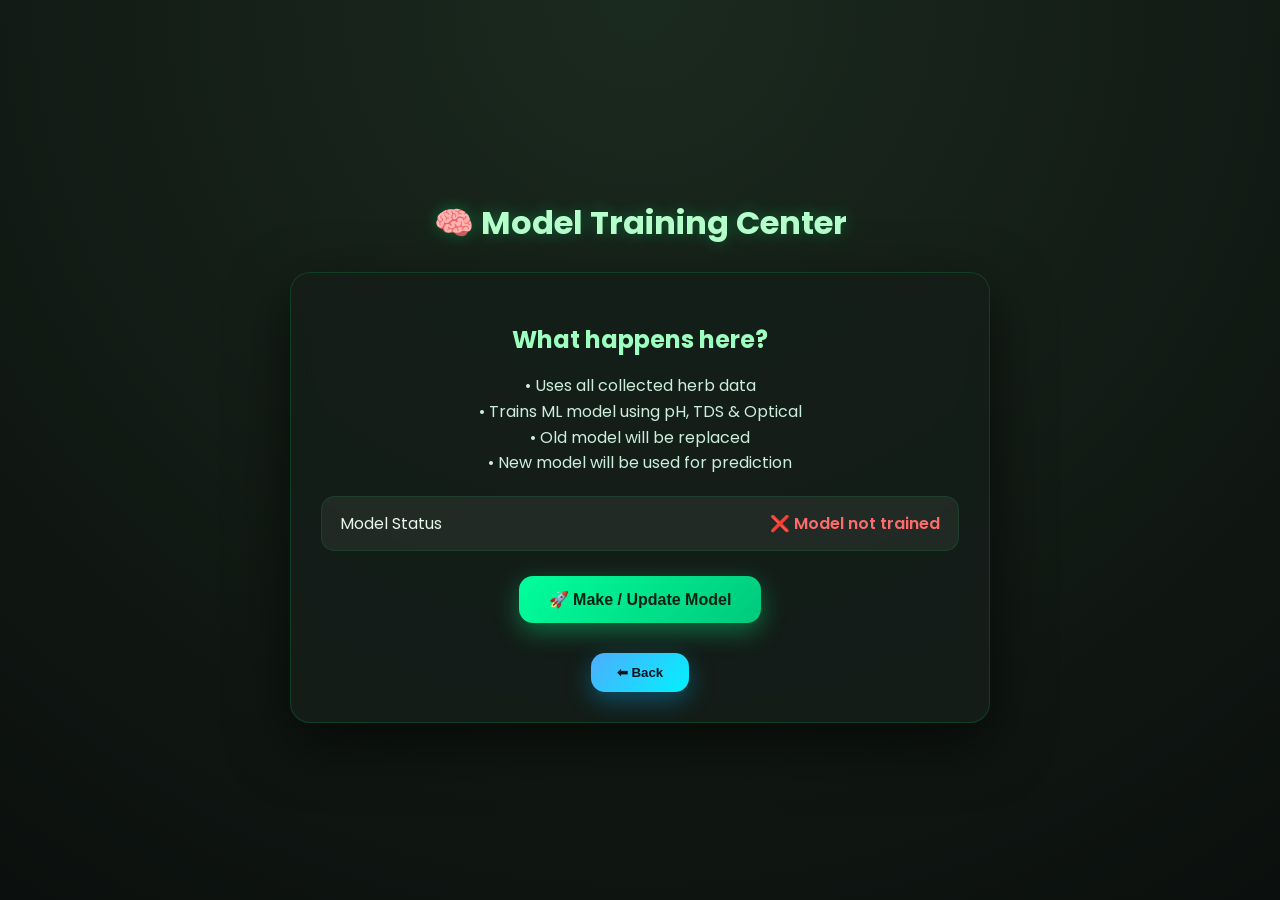
<file: train.html>
<!DOCTYPE html>
<html lang="en">
<head>
  <meta charset="UTF-8">
  <title>🧠 Model Training Center</title>
  <link href="https://fonts.googleapis.com/css2?family=Poppins:wght@300;500;700&display=swap" rel="stylesheet">

  <style>
    body {
      margin: 0;
      font-family: 'Poppins', sans-serif;
      background: radial-gradient(circle at top, #1b2a1f, #0b0f0d);
      min-height: 100vh;
      display: flex;
      align-items: center;
      justify-content: center;
      color: #e6f7ec;
    }

    .container {
      width: 100%;
      max-width: 700px;
      padding: 30px;
    }

    h1 {
      text-align: center;
      color: #b6ffcc;
      margin-bottom: 25px;
      text-shadow: 0 0 15px rgba(0,255,120,0.3);
    }

    .card {
      background: rgba(20, 30, 25, 0.85);
      backdrop-filter: blur(12px);
      padding: 30px;
      border-radius: 20px;
      box-shadow: 0 20px 60px rgba(0,0,0,0.6);
      border: 1px solid rgba(0,255,120,0.15);
    }

    h2 {
      color: #9cffbf;
      text-align: center;
      margin-bottom: 10px;
    }

    p {
      color: #cceedd;
      text-align: center;
      line-height: 1.6;
      font-size: 1rem;
    }

    .sensor-box {
      display: flex;
      justify-content: space-between;
      align-items: center;
      background: rgba(255,255,255,0.06);
      padding: 14px 18px;
      border-radius: 14px;
      margin: 20px 0;
      border: 1px solid rgba(0,255,120,0.1);
    }

    .status-ok {
      color: #00ff90;
      font-weight: 600;
    }

    .status-fail {
      color: #ff6b6b;
      font-weight: 600;
    }

    #trainBtn {
      padding: 14px 30px;
      border-radius: 14px;
      border: none;
      font-weight: 600;
      cursor: pointer;
      background: linear-gradient(135deg, #00ff9c, #00c97b);
      color: #062016;
      font-size: 1rem;
      transition: all 0.3s ease;
      box-shadow: 0 8px 25px rgba(0,255,150,0.35);
    }

    #trainBtn:hover {
      transform: scale(1.07);
      box-shadow: 0 12px 35px rgba(0,255,150,0.6);
    }

    #trainBtn:disabled {
      opacity: 0.6;
      cursor: not-allowed;
    }

    #loader p {
      color: #9cffbf;
      font-weight: 600;
    }

    button.back {
      margin-top: 30px;
      padding: 12px 26px;
      border-radius: 14px;
      border: none;
      cursor: pointer;
      background: linear-gradient(135deg, #4facfe, #00f2fe);
      color: #02151f;
      font-weight: 600;
      display: block;
      margin-left: auto;
      margin-right: auto;
      transition: all 0.3s ease;
      box-shadow: 0 8px 25px rgba(0,180,255,0.35);
    }

    button.back:hover {
      transform: scale(1.05);
      box-shadow: 0 12px 35px rgba(0,180,255,0.6);
    }
  </style>
</head>

<body>
<div class="container">
  <h1>🧠 Model Training Center</h1>

  <div class="card">

    <h2>What happens here?</h2>
    <p>
      • Uses all collected herb data<br>
      • Trains ML model using pH, TDS & Optical<br>
      • Old model will be replaced<br>
      • New model will be used for prediction
    </p>

    <div id="statusBox" class="sensor-box">
      <span>Model Status</span>
      <span id="statusText" class="status-fail">❌ Model not trained</span>
    </div>

    <div style="text-align:center; margin-top:25px;">
      <button id="trainBtn" onclick="trainModel()">🚀 Make / Update Model</button>
    </div>

    <div id="loader" style="display:none; text-align:center; margin-top:20px;">
      <p>Training model... please wait ⏳</p>
    </div>

    <button class="back" onclick="history.back()">⬅ Back</button>
  </div>
</div>

<script>
function trainModel() {
  document.getElementById("loader").style.display = "block";
  document.getElementById("trainBtn").disabled = true;

  fetch("/make_model", { method: "POST" })
    .then(res => res.json())
    .then(data => {
      document.getElementById("loader").style.display = "none";
      document.getElementById("statusText").innerHTML = "✔ Model trained successfully";
      document.getElementById("statusText").className = "status-ok";
      document.getElementById("trainBtn").disabled = false;
    })
    .catch(() => {
      document.getElementById("loader").style.display = "none";
      document.getElementById("statusText").innerHTML = "❌ Training failed";
      document.getElementById("statusText").className = "status-fail";
      document.getElementById("trainBtn").disabled = false;
    });
}
</script>
</body>
</html>
</file>
